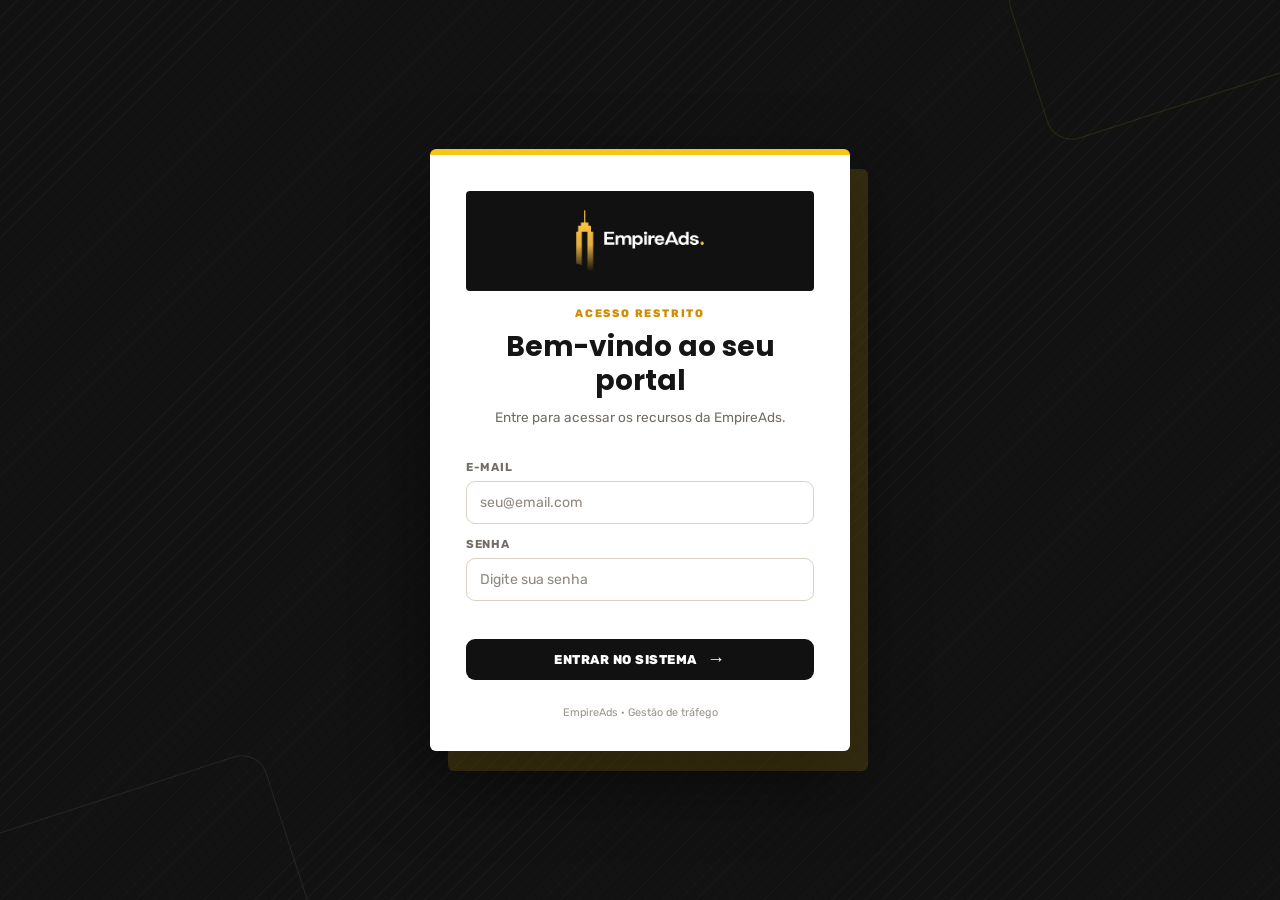
<file: index.html>
<!DOCTYPE html>
<html lang="pt-BR">
<head>
<meta charset="UTF-8">
<meta name="viewport" content="width=device-width, initial-scale=1.0">
<title>Portal EmpireAds | Login</title>
<link rel="preconnect" href="https://fonts.googleapis.com">
<link href="https://fonts.googleapis.com/css2?family=Poppins:wght@400;500;600;700;800&family=Rubik:wght@400;500;600;700&display=swap" rel="stylesheet">
<link rel="icon" href="2.png" type="image/png">
<link rel="stylesheet" href="login.css">
</head>
<body>
  <div class="splash-screen" id="splashScreen">
    <img src="logo-final-branco.webp" alt="EmpireAds" class="splash-logo">
  </div>

  <section class="login-screen" id="loginScreen">
    <div class="login-decoration login-decoration-top"></div>
    <div class="login-decoration login-decoration-bottom"></div>
    <div class="login-card">
      <div class="login-logo-panel">
        <img src="logo-final-branco.webp" alt="EmpireAds" class="login-logo">
      </div>
      <span class="login-kicker">ACESSO RESTRITO</span>
      <h1>Bem-vindo ao seu portal</h1>
      <p class="login-description">Entre para acessar os recursos da EmpireAds.</p>
      <form id="loginForm" class="login-form">
        <label for="loginEmail">E-mail</label>
        <input id="loginEmail" type="email" placeholder="seu@email.com" autocomplete="username" required>
        <label for="loginPassword">Senha</label>
        <input id="loginPassword" type="password" placeholder="Digite sua senha" autocomplete="current-password" required>
        <p class="login-error" id="loginError" role="alert"></p>
        <button type="submit" class="login-submit">ENTRAR NO SISTEMA <span>→</span></button>
      </form>
      <span class="login-footer">EmpireAds · Gestão de tráfego</span>
    </div>
  </section>

  <script src="js/data.js"></script>
  <script>
    // Usuário já logado vai direto para a home
    if (localStorage.getItem("empireads-user-name")) {
      window.location.replace("home.html");
    }

    // Esconde a splash screen após o carregamento
    window.addEventListener("load", () => {
      setTimeout(() => {
        document.getElementById("splashScreen").classList.add("is-hidden");
      }, 900);
    });

    // Login: valida credenciais contra a lista de usuários cadastrados (js/data.js)
    const loginForm = document.getElementById("loginForm");
    const loginError = document.getElementById("loginError");

    loginForm.addEventListener("submit", (event) => {
      event.preventDefault();
      const email = document.getElementById("loginEmail").value.trim();
      const password = document.getElementById("loginPassword").value.trim();
      if (!email || !password) {
        loginError.textContent = "Preencha seu e-mail e sua senha.";
        return;
      }
      const usuario = USUARIOS.find(
        (u) => u.email.toLowerCase() === email.toLowerCase() && u.senha === password
      );
      if (!usuario) {
        loginError.textContent = "E-mail ou senha incorretos. Tente novamente.";
        return;
      }
      loginError.textContent = "";
      localStorage.setItem("empireads-user-name", usuario.nome);
      window.location.href = "home.html";
    });
  </script>
</body>
</html>
</file>
<file: login.css>
/* ============ LOGIN — EmpireAds (idêntico ao Dash Performance) ============ */
:root {
  --bg: #111214;
  --yellow: #ffcf24;
  font-size: 16px;
}

* {
  box-sizing: border-box;
  scrollbar-width: none;
  -ms-overflow-style: none;
}

*::-webkit-scrollbar {
  display: none;
}

body {
  margin: 0;
  min-height: 100vh;
  background: var(--bg);
  color: #f3f3f4;
  font-family: "Rubik", "Poppins", sans-serif;
}

/* ---------- TELA DE LOGIN ---------- */
.login-screen {
  position: fixed;
  inset: 0;
  display: flex;
  align-items: center;
  justify-content: center;
  overflow: hidden;
  padding: 24px;
  background-color: #121212;
  background-image: repeating-linear-gradient(135deg, rgba(255, 255, 255, 0.025) 0, rgba(255, 255, 255, 0.025) 1px, transparent 1px, transparent 12px);
  z-index: 200;
}

.login-screen.is-hidden {
  display: none;
}

.login-card {
  position: relative;
  width: min(100%, 420px);
  padding: 36px 36px 32px;
  background: #ffffff;
  border: none;
  border-top: 6px solid #f5c518;
  border-radius: 6px;
  box-shadow: 18px 20px 0 rgba(245, 197, 24, 0.14), 0 28px 70px rgba(0, 0, 0, 0.5);
  text-align: center;
  z-index: 1;
}

.login-logo {
  display: block;
  width: auto;
  height: 62px;
  max-width: 100%;
  margin: 0 auto;
  object-fit: contain;
}

.login-logo-panel {
  display: flex;
  align-items: center;
  justify-content: center;
  height: 100px;
  margin-bottom: 16px;
  border-radius: 4px;
  background: #111111;
}

.login-kicker {
  display: block;
  color: #d18d00;
  font-size: 0.68rem;
  font-weight: 800;
  letter-spacing: 1.8px;
  margin-bottom: 10px;
}

.login-card h1 {
  margin: 0;
  color: #151515;
  font-family: "Poppins", sans-serif;
  font-size: clamp(1.35rem, 4vw, 1.75rem);
  line-height: 1.2;
}

.login-description {
  margin: 10px 0 26px;
  color: #716d66;
  font-size: 0.85rem;
  line-height: 1.5;
}

.login-form {
  display: flex;
  flex-direction: column;
  text-align: left;
  gap: 7px;
}

.login-form label {
  color: #716d66;
  font-size: 0.72rem;
  font-weight: 700;
  letter-spacing: 0.7px;
  text-transform: uppercase;
  margin-top: 6px;
}

.login-form input {
  width: 100%;
  border: 1px solid #d9d1c5;
  border-radius: 9px;
  background: #ffffff;
  color: #151515;
  font: inherit;
  font-size: 0.88rem;
  outline: none;
  padding: 12px 13px;
  transition: border-color 0.15s ease, background 0.15s ease;
}

.login-form input:focus {
  background: #ffffff;
  border-color: #111111;
}

.login-form input::placeholder {
  color: #8e887f;
}

.login-error {
  min-height: 17px;
  margin: 3px 0 0;
  color: #bd2d43;
  font-size: 0.75rem;
}

.login-submit {
  display: flex;
  align-items: center;
  justify-content: center;
  gap: 10px;
  border: none;
  border-radius: 9px;
  background: #111111;
  color: #ffffff;
  cursor: pointer;
  font: inherit;
  font-size: 0.8rem;
  font-weight: 800;
  letter-spacing: 0.5px;
  margin-top: 4px;
  padding: 13px;
  transition: filter 0.15s ease, transform 0.15s ease;
}

.login-submit:hover {
  filter: brightness(1.08);
  transform: translateY(-1px);
}

.login-submit span {
  font-size: 1.15rem;
  line-height: 0.7;
}

.login-footer {
  display: block;
  color: #9a948b;
  font-size: 0.68rem;
  margin-top: 26px;
}

.login-decoration {
  position: absolute;
  border: 1px solid rgba(245, 197, 24, 0.12);
  border-radius: 26px;
  transform: rotate(-18deg);
}

.login-decoration-top {
  width: 360px;
  height: 170px;
  top: -75px;
  right: -100px;
}

.login-decoration-bottom {
  width: 430px;
  height: 200px;
  bottom: -110px;
  left: -130px;
  border-color: rgba(255, 255, 255, 0.08);
}

/* ---------- SPLASH SCREEN (logo piscando) ---------- */
.splash-screen {
  position: fixed;
  inset: 0;
  display: flex;
  align-items: center;
  justify-content: center;
  background-color: #121212;
  background-image: repeating-linear-gradient(135deg, rgba(255, 255, 255, 0.025) 0, rgba(255, 255, 255, 0.025) 1px, transparent 1px, transparent 12px);
  z-index: 300;
  opacity: 1;
  transition: opacity 0.45s ease;
}

.splash-screen.is-hidden {
  opacity: 0;
  pointer-events: none;
}

.splash-logo {
  height: 110px;
  max-height: 28vh;
  max-width: 70vw;
  width: auto;
  object-fit: contain;
  animation: splash-blink 1.4s ease-in-out infinite;
  filter: drop-shadow(0 0 26px rgba(245, 197, 24, 0.35));
}

@keyframes splash-blink {
  0%, 100% {
    opacity: 1;
    transform: scale(1);
  }
  50% {
    opacity: 0.15;
    transform: scale(0.96);
  }
}

@media (max-width: 560px) {
  .login-card {
    padding: 34px 24px 26px;
  }
  .login-logo {
    height: 52px;
  }
  .login-logo-panel {
    height: 84px;
  }
}
</file>
